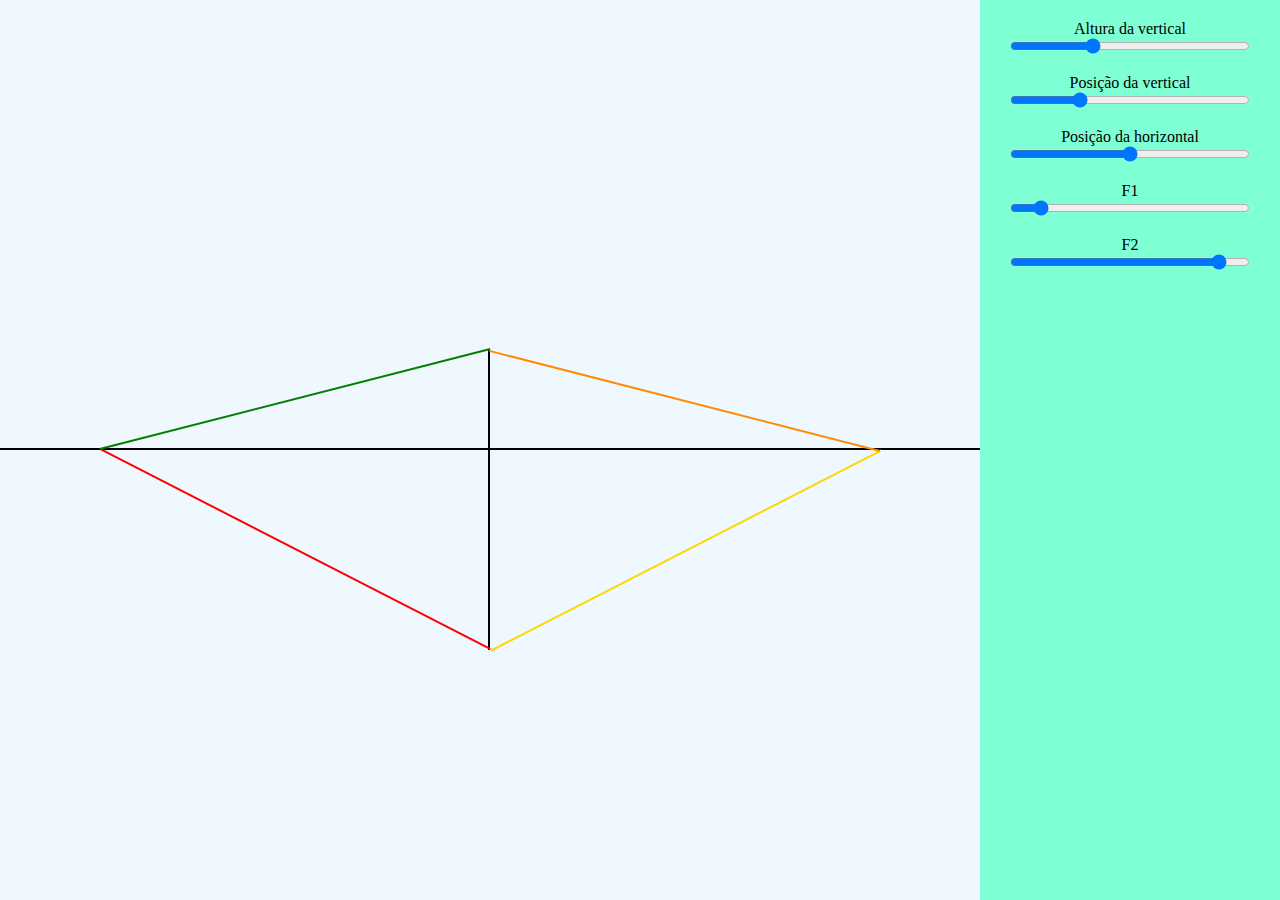
<file: index.html>
<!DOCTYPE html>
<html lang="en">
<head>
    <meta charset="UTF-8">
    <meta name="viewport" content="width=device-width, initial-scale=1.0">
    <link rel="stylesheet" href="./assets/css/style.css">
    <title>Perspective</title>
</head>
<body>
    <div id="app">
        <div id="content"></div>
        <div id="settings">
            <div class="container">
                <label for="vertical-height">
                    <p>Altura da vertical</p>
                    <div class="range">
                        <input type="range" name="vertical-height" id="vertical-height" min="0">
                    </div>
                </label>
                <label for="vertical-position">
                    <p>Posição da vertical</p>
                    <div class="range">
                        <input type="range" name="vertical-position" id="vertical-position" min="0">
                    </div>
                </label>
                <label for="horizontal-position">
                    <p>Posição da horizontal</p>
                    <div class="range">
                        <input type="range" name="horizontal-position" id="horizontal-position" min="0">
                    </div>
                </label>
                <label for="focus-position-1">
                    <p>F1</p>
                    <div class="range">
                        <input type="range" name="focus-position-1" id="focus-position-1" min="0">
                    </div>
                </label>
                <label for="focus-position-2">
                    <p>F2</p>
                    <div class="range">
                        <input type="range" name="focus-position-2" id="focus-position-2" min="0">
                    </div>
                </label>
            </div>
        </div>
    </div>
    <script type="module" src="./assets/javascript/setup.js"></script>
</body>
</html>
</file>
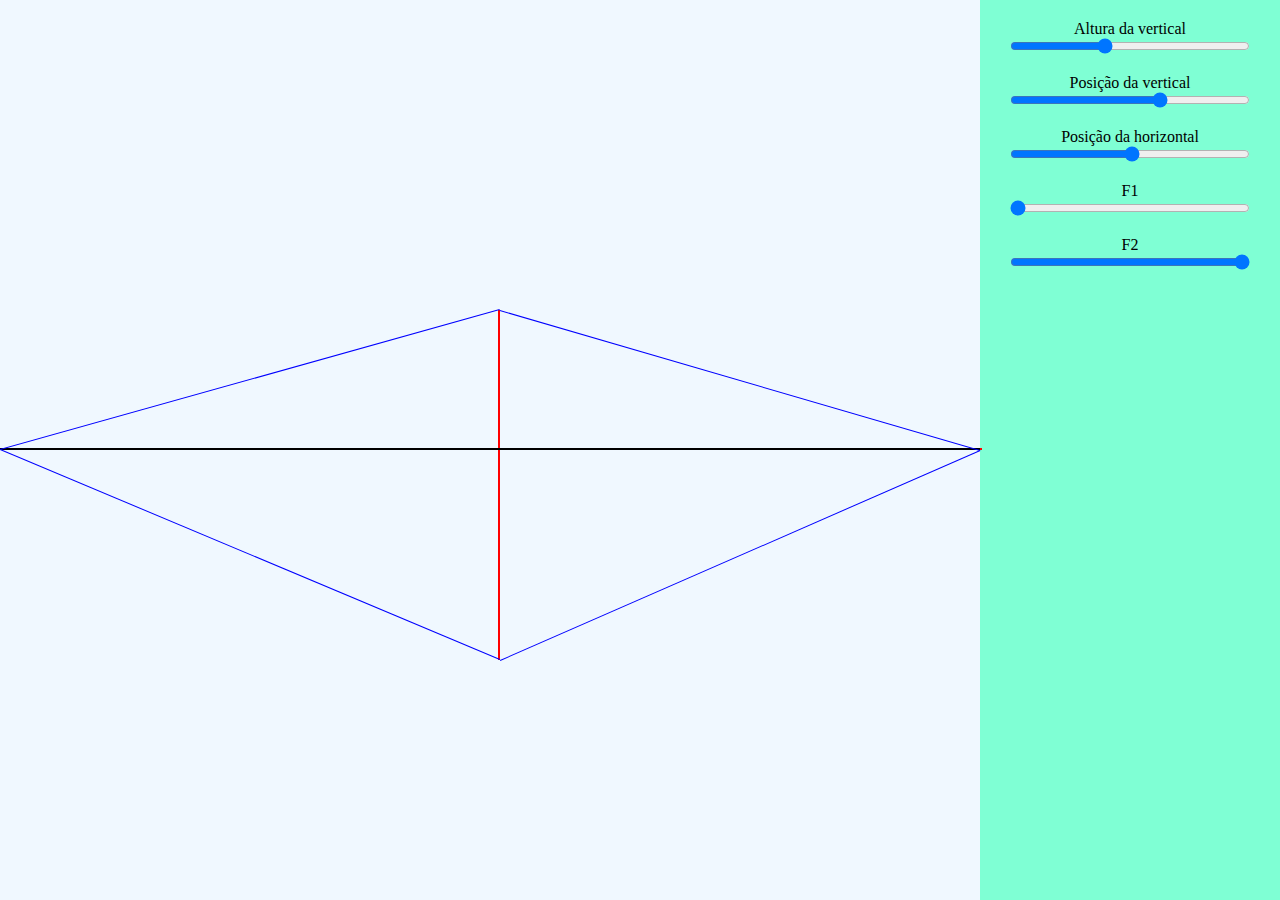
<file: src/pages/index.html>
<!DOCTYPE html>
<html lang="en">
<head>
    <meta charset="UTF-8">
    <meta name="viewport" content="width=device-width, initial-scale=1.0">
    <link rel="stylesheet" href="../assets/css/style.css">
    <title>Perspective</title>
</head>
<body>
    <div id="app">
        <div id="content"></div>
        <div id="settings">
            <div class="container">
                <label for="vertical-height">
                    <p>Altura da vertical</p>
                    <div class="range">
                        <input type="range" name="vertical-height" id="vertical-height" min="0" max="550">
                    </div>
                </label>
                <label for="vertical-position">
                    <p>Posição da vertical</p>
                    <div class="range">
                        <input type="range" name="vertical-position" id="vertical-position" min="0">
                    </div>
                </label>
                <label for="horizontal-position">
                    <p>Posição da horizontal</p>
                    <div class="range">
                        <input type="range" name="horizontal-position" id="horizontal-position" min="0">
                    </div>
                </label>
                <label for="focus-position-1">
                    <p>F1</p>
                    <div class="range">
                        <input type="range" name="focus-position-1" id="focus-position-1" min="0">
                    </div>
                </label>
                <label for="focus-position-2">
                    <p>F2</p>
                    <div class="range">
                        <input type="range" name="focus-position-2" id="focus-position-2" min="0">
                    </div>
                </label>
            </div>
        </div>
    </div>
    <script type="module" src="../assets/javascript/perspective.js"></script>
</body>
</html>
</file>
<file: assets/css/style.css>
* {
    box-sizing: border-box;
    margin: 0; padding: 0;
    overflow: hidden;
}

#app {
    background-color: aliceblue;
    display: flex; flex-direction: row;
}

#content {
    height: 100vh; flex: 1;
}

#settings {
    width: 300px; height: 100vh;
    background-color: aquamarine;
}

#settings .container {
    display: flex; flex-direction: column;
    justify-content: start; align-items: center;

    height: 100%; width: 90%;
    margin: auto; padding: 10px;
}

#settings .container label {
    width: 100%;
    text-align: center;
    margin: 10px 0;
}

#settings .container label .range {
    display: flex;
}

#settings .container label input {
    width: 100%; margin: 0 5px;
}
</file>
<file: src/assets/css/style.css>
* {
    box-sizing: border-box;
    margin: 0; padding: 0;
    overflow: hidden;
}

#app {
    background-color: aliceblue;
    display: flex; flex-direction: row;
}

#content {
    height: 100vh; flex: 1;
}

#settings {
    width: 300px; height: 100vh;
    background-color: aquamarine;
}

#settings .container {
    display: flex; flex-direction: column;
    justify-content: start; align-items: center;

    height: 100%; width: 90%;
    margin: auto; padding: 10px;
}

#settings .container label {
    width: 100%;
    text-align: center;
    margin: 10px 0;
}

#settings .container label .range {
    display: flex;
}

#settings .container label input {
    width: 100%; margin: 0 5px;
}
</file>
